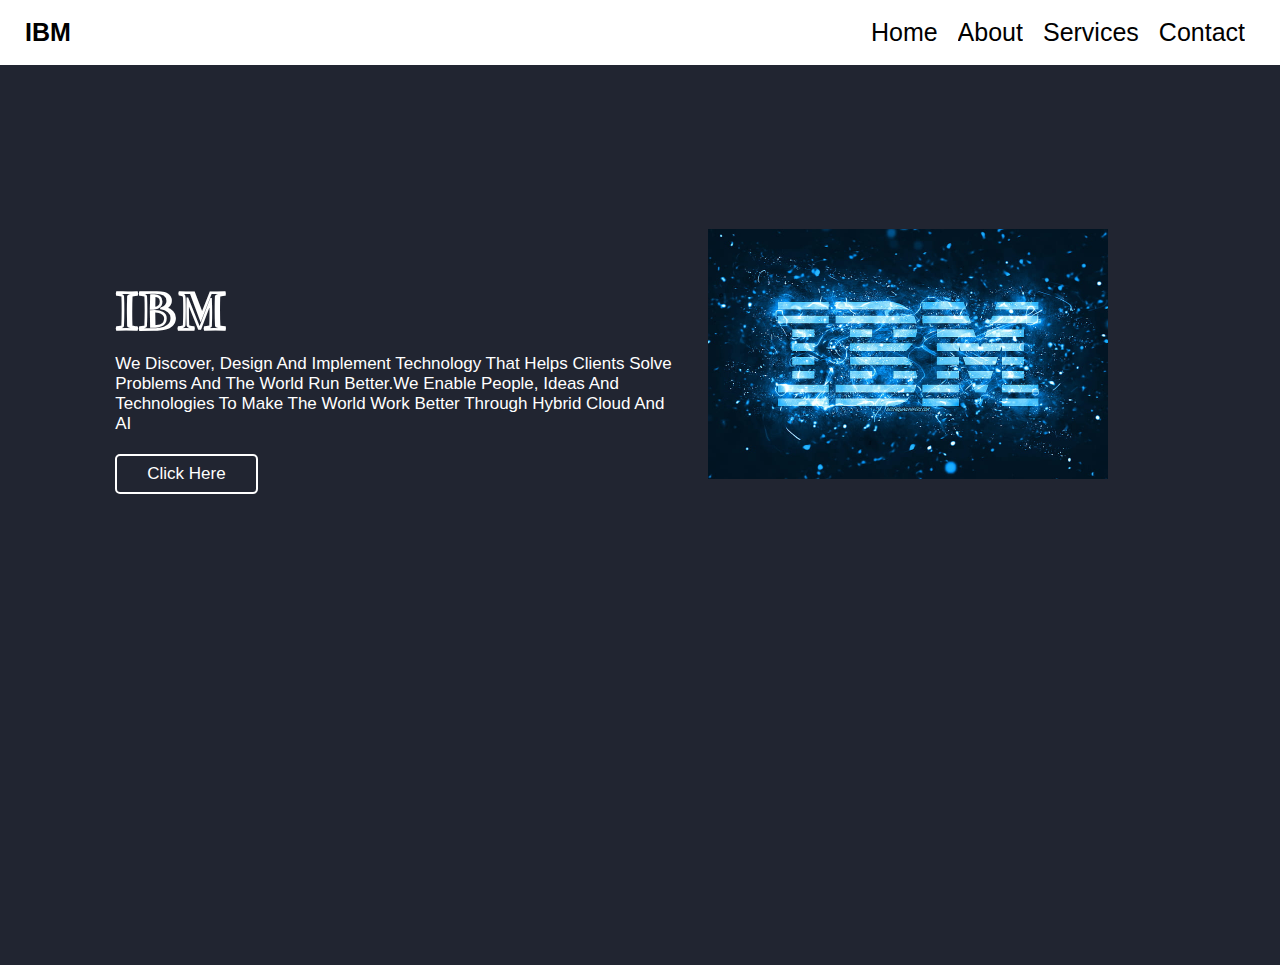
<file: Aryan_Internship/Task 3/index.html>
<!DOCTYPE html>
<!DOCTYPE html>
<html lang="en">

<head>
    <meta charset="UTF-8" />
    <meta http-equiv="X-UA-Compatible" content="IE=edge" />
    <meta name="viewport" content="width=device-width, initial-scale=1.0" />

    <link rel="stylesheet" href="style.css" />
    <title>IBM</title>
    <link rel="stylesheet" href="https://cdnjs.cloudflare.com/ajax/libs/font-awesome/5.15.3/css/all.min.css" />
    <link rel="stylesheet" href="https://cdnjs.cloudflare.com/ajax/libs/font-awesome/6.4.0/css/all.min.css" integrity="sha512-iecdLmaskl7CVkqkXNQ/ZH/XLlvWZOJyj7Yy7tcenmpD1ypASozpmT/E0iPtmFIB46ZmdtAc9eNBvH0H/ZpiBw==" crossorigin="anonymous" referrerpolicy="no-referrer" />
</head>

<body>
    <!-- header section starts  -->

    <header>
        <section class="nav">
            <!-- We can also insert any logo here     -->

            <!-- We can also insert any logo here     -->
            <div class="logo">
                <a href="index.html">IBM</a>
            </div>

            <!--  checkbox to control the icon's state    -->
            <input id="menu-toggle" type="checkbox" />
            <label class="menu-button-container" for="menu-toggle">
          <div class="menu-button"></div>
        </label>
            <!--  main menu    -->
            <ul class="menu">
                <li><a href="#home">Home</a></li>
                <li><a href="#speciality">About</a></li>
                <li><a href="#popular">Services</a></li>
                <li><a href="#review">Contact</a></li>
            </ul>
        </section>
    </header>
    <section class="home" id="home ">
        <div class="content">
            <!-- Tagline -->
            <h3 class="mainfont">
                IBM
            </h3>
            <!--Description  -->
            <p>
                We discover, design and implement technology that helps clients solve problems and the world run better.We enable people, ideas and technologies to make the world work better through hybrid cloud and AI
            </p>

            <!-- CTA -->
            <a href="# " class="btn">Click Here</a>
        </div>
        <!-- Hero image -->

        <div class="image">
            <img src="ibm.jpg" alt=" " />
        </div>

    <div class="const2">
        <ul>
            <li><i class="fa-brands fa-twitter"></i></li>
            <li><i class="fa-brands fa-facebook-f"></i></li>
            <li><i class="fa-brands fa-google-plus-g"></i></li>
            <li><i class="fa-brands fa-instagram"></i></li>
            <li><i class="fa-brands fa-youtube"></i></li>
        </ul>
    </div>
</body>
</html>
</file>
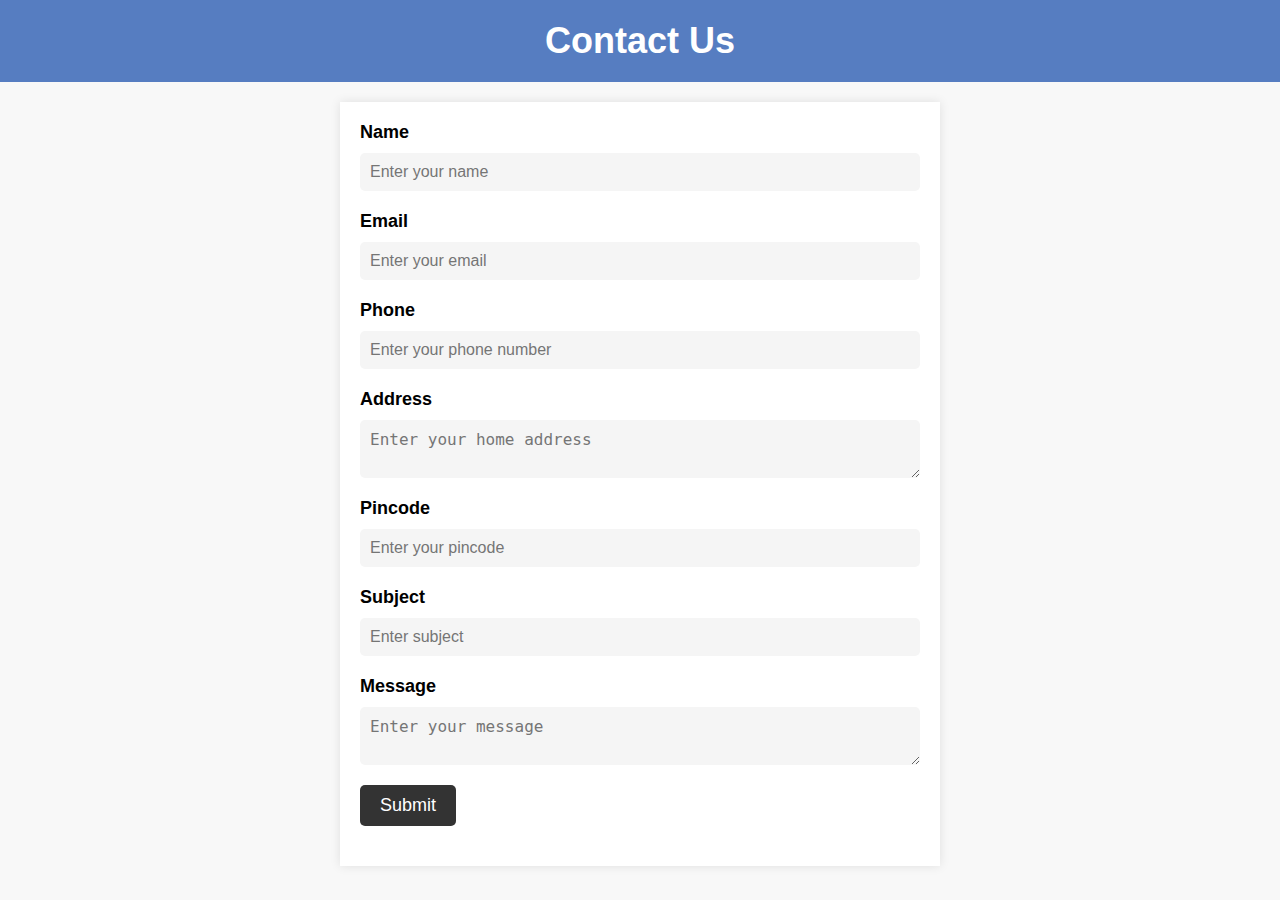
<file: Aryan_Internship/contact.html>
<!DOCTYPE html>
<html lang="en">

<head>
  <meta charset="UTF-8">
  <meta http-equiv="X-UA-Compatible" content="IE=edge">
  <meta name="viewport" content="width=device-width, initial-scale=1.0">
  <title>CONTACT US</title>
  <style>
    * {
      box-sizing: border-box;
    }

    body {
      margin: 0;
      padding: 0;
      font-family: Arial, Helvetica, sans-serif;
      background-color: #f8f8f8;
    }

    header {
      background-color: #567dc1;
      color: #fff;
      padding: 20px;
      text-align: center;
    }

    h1 {
      margin: 0;
      font-size: 36px;
    }

    main {
      padding: 20px;
      margin: 20px auto;
      max-width: 600px;
      background-color: #fff;
      box-shadow: 0 0 10px rgba(0, 0, 0, 0.1);
    }

    form {
      display: flex;
      flex-wrap: wrap;
      justify-content: space-between;
      align-items: center;
      margin-bottom: 20px;
    }

    label {
      display: block;
      margin-bottom: 10px;
      font-weight: bold;
      font-size: 18px;
    }

    input[type="text"],
    input[type="email"],
    input[type="tel"],
    textarea {
      padding: 10px;
      border: none;
      border-radius: 5px;
      background-color: #f5f5f5;
      font-size: 16px;
      width: 100%;
      margin-bottom: 20px;
    }

    input[type="submit"] {
      background-color: #333;
      color: #fff;
      padding: 10px 20px;
      border: none;
      border-radius: 5px;
      font-size: 18px;
      cursor: pointer;
      transition: all 0.3s ease;
    }

    input[type="submit"]:hover {
      background-color: #fff;
      color: #333;
    }

    footer
    {
      background-color: #567dc1;
      text-align: center;
      }
      p
      {
        color: #f5f5f5;
      }

      </style>
</head>
<body>
  <script src="validation.js"></script>
  <header>
    <h1>Contact Us</h1>
  </header>
  <main>
    <form name="form1" id="form1" method="post" action="https://script.google.com/macros/s/AKfycbyXuwiFUdgxCSGUoNWM4pU7EaxpxfUCHuyJTehyhfAA-YzG7nR9TuS0ccega3J68Nv1qg/exec"
      onsubmit="return validateform()">
      <label for="name">Name</label>
      <input type="text" id="name" name="name" placeholder="Enter your name" required>

      <label for="email">Email</label>
      <input type="email" id="email" name="email" placeholder="Enter your email" required>

      <label for="phone">Phone</label>
      <input type="tel" id="phone" name="phone" placeholder="Enter your phone number" required>

      <label for="address">Address</label>
      <textarea id="address" name="address" placeholder="Enter your home address" required></textarea>

      <label for="pincode">Pincode</label>
      <input type="text" id="pincode" name="pincode" placeholder="Enter your pincode" required>

      <label for="subject">Subject</label>
      <input type="text" id="subject" name="subject" placeholder="Enter subject" required>

      <label for="message">Message</label>
      <textarea id="message" name="message" placeholder="Enter your message" required></textarea>

      <input type="submit" value="Submit">
    </form>
  </main>
</body>
</html>
</file>
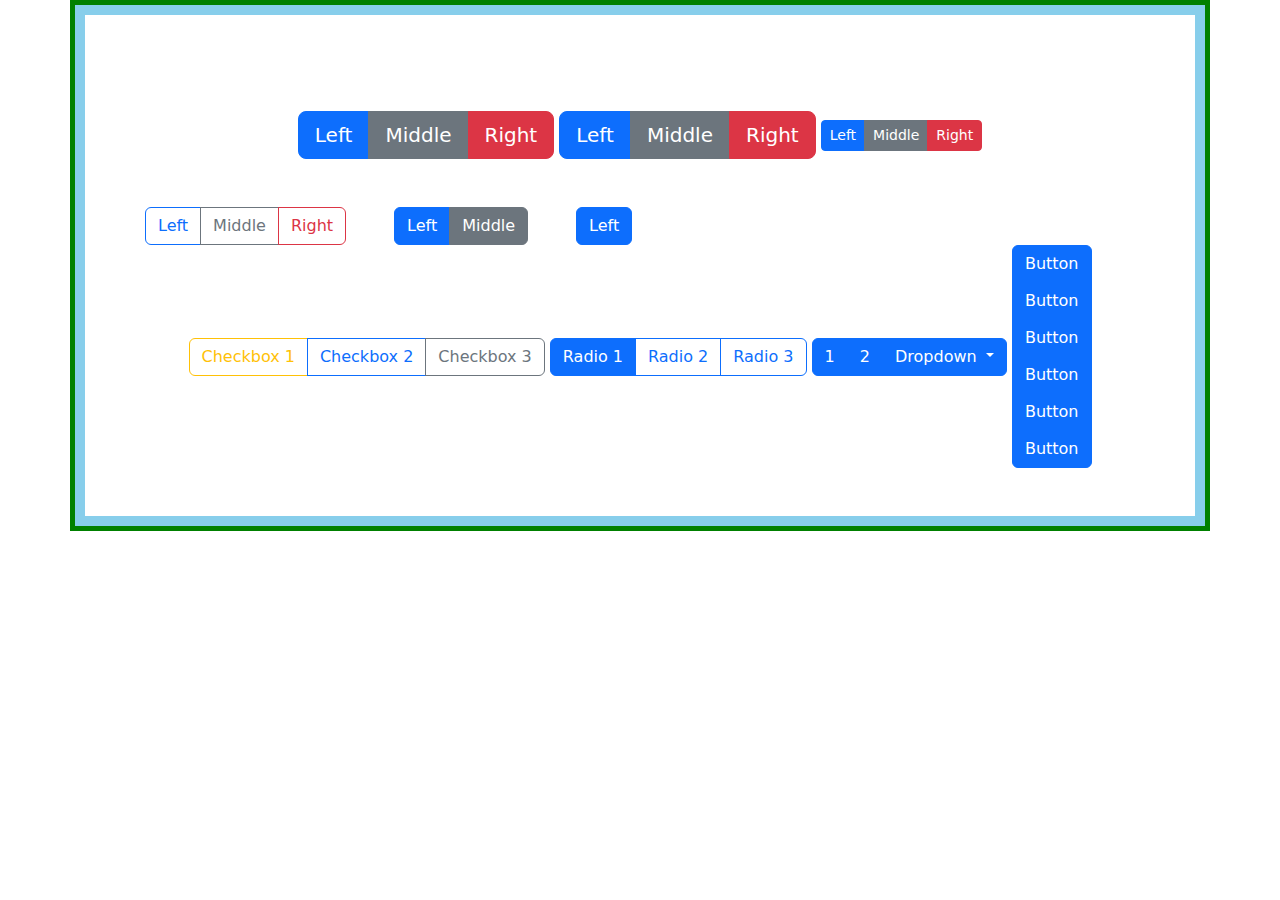
<file: Aryan_Internship/Bootstrap/btngroup.html>
<!DOCTYPE html>
<html lang="en">
<head>
  <meta charset="UTF-8">
  <meta name="viewport" content="width=device-width, initial-scale=1.0, shrink-to-fit=no">
  <title>Vertical</title>
  <link href="https://cdn.jsdelivr.net/npm/bootstrap@5.2.3/dist/css/bootstrap.min.css" rel="stylesheet">
  <script src="https://cdn.jsdelivr.net/npm/bootstrap@5.2.3/dist/js/bootstrap.bundle.min.js"></script>
  <link rel="stylesheet" href="btngroup.css">
</head>
<body>
<div class="container">
  <div class="row p-5">
    <div class="col-md-12 text-center">
        <div class="btn-group btn-group-lg ">
            <button type="button" class="btn btn-primary btn-lg">Left</button>
            <button type="button" class="btn btn-secondary btn-lg">Middle</button>
            <button type="button" class="btn btn-danger btn-lg">Right</button>
        </div>
        <div class="btn-group my-5">
            <button type="button" class="btn btn-primary btn-lg">Left</button>
            <button type="button" class="btn btn-secondary btn-lg">Middle</button>
            <button type="button" class="btn btn-danger btn-lg">Right</button>               
        </div>
        <div class="btn-group btn-group-sm">
            <button type="button" class="btn btn-primary btn-lg">Left</button>
            <button type="button" class="btn btn-secondary btn-lg">Middle</button>
            <button type="button" class="btn btn-danger btn-lg">Right</button>               
        </div>
            <div class="btn-toolbar">
                <div class="btn-group">
                    <button type="button" class="btn btn-outline-primary">Left</button>
                    <button type="button" class="btn btn-outline-secondary">Middle</button>
                    <button type="button" class="btn btn-outline-danger ">Right</button>               
                </div>   
            <div class="btn-group mx-5">
                <button type="button" class="btn btn-primary">Left</button>
                <button type="button" class="btn btn-secondary">Middle</button>               
            </div>
            <div class="btn-group">
                <button type="button" class="btn btn-primary">Left</button>            
            </div>
            </div>
            <div class="btn-group" role="group" aria-label="Basic checkbox toggle button group">
                <input type="checkbox" class="btn-check" id="btncheck1" autocomplete="off">
                <label class="btn btn-outline-warning" for="btncheck1">Checkbox 1</label>
              
                <input type="checkbox" class="btn-check" id="btncheck2" autocomplete="off">
                <label class="btn btn-outline-primary" for="btncheck2">Checkbox 2</label>
              
                <input type="checkbox" class="btn-check" id="btncheck3" autocomplete="off">
                <label class="btn btn-outline-secondary" for="btncheck3">Checkbox 3</label>
              </div>
              <div class="btn-group" role="group" aria-label="Basic radio toggle button group">
                <input type="radio" class="btn-check" name="btnradio" id="btnradio1" autocomplete="off" checked>
                <label class="btn btn-outline-primary" for="btnradio1">Radio 1</label>
              
                <input type="radio" class="btn-check" name="btnradio" id="btnradio2" autocomplete="off">
                <label class="btn btn-outline-primary" for="btnradio2">Radio 2</label>
              
                <input type="radio" class="btn-check" name="btnradio" id="btnradio3" autocomplete="off">
                <label class="btn btn-outline-primary" for="btnradio3">Radio 3</label>
              </div>
              <div class="btn-group" role="group" aria-label="Button group with nested dropdown">
                <button type="button" class="btn btn-primary">1</button>
                <button type="button" class="btn btn-primary">2</button>
              
                <div class="btn-group" role="group">
                  <button type="button" class="btn btn-primary dropdown-toggle" data-bs-toggle="dropdown" aria-expanded="false">
                    Dropdown
                  </button>
                  <ul class="dropdown-menu">
                    <li><a class="dropdown-item" href="#">Dropdown link</a></li>
                    <li><a class="dropdown-item" href="#">Dropdown link</a></li>
                  </ul>
                </div>
              </div>
              <div class="btn-group-vertical" role="group" aria-label="Vertical button group">
                <button type="button" class="btn btn-primary">Button</button>
                <button type="button" class="btn btn-primary">Button</button>
                <button type="button" class="btn btn-primary">Button</button>
                <button type="button" class="btn btn-primary">Button</button>
                <button type="button" class="btn btn-primary">Button</button>
                <button type="button" class="btn btn-primary">Button</button>
              </div>    

    </div>
  </div>
</div>
  
</body>
</html>
</file>
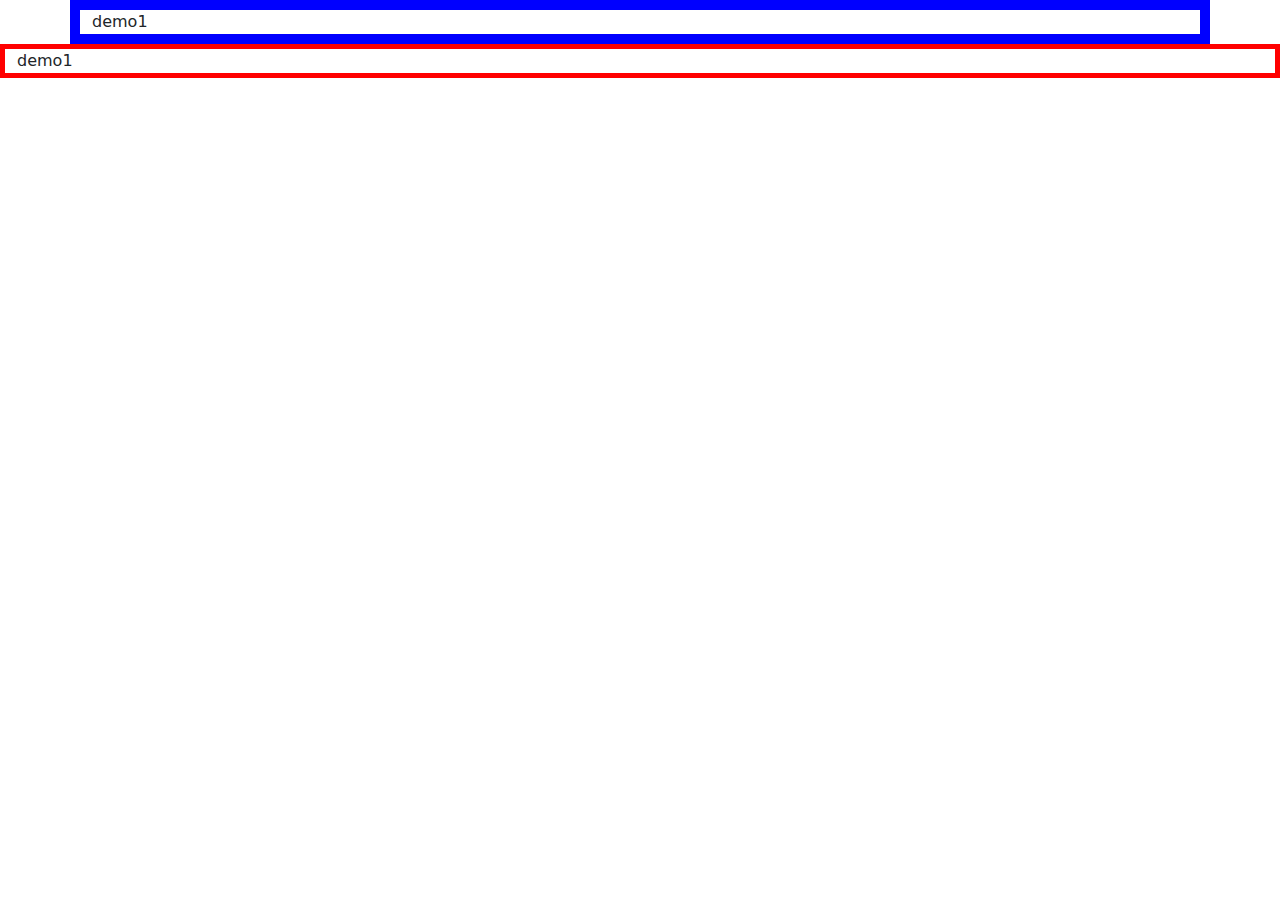
<file: Aryan_Internship/Bootstrap/container.html>
<!DOCTYPE html>
<html lang="en">
<head>
  <meta charset="UTF-8">
  <meta name="viewport" content="width=device-width, initial-scale=1.0, shrink-to-fit=no">
  <title>Container</title>
  <link href="https://cdn.jsdelivr.net/npm/bootstrap@5.2.3/dist/css/bootstrap.min.css" rel="stylesheet">
  <script src="https://cdn.jsdelivr.net/npm/bootstrap@5.2.3/dist/js/bootstrap.bundle.min.js"></script>
  <link rel="stylesheet" href="boot.css">
</head>
<body>
<div class="container">
  demo1
</div>
<div class="container-fluid">
  demo1
</div>
  
</body>
</html>
</file>
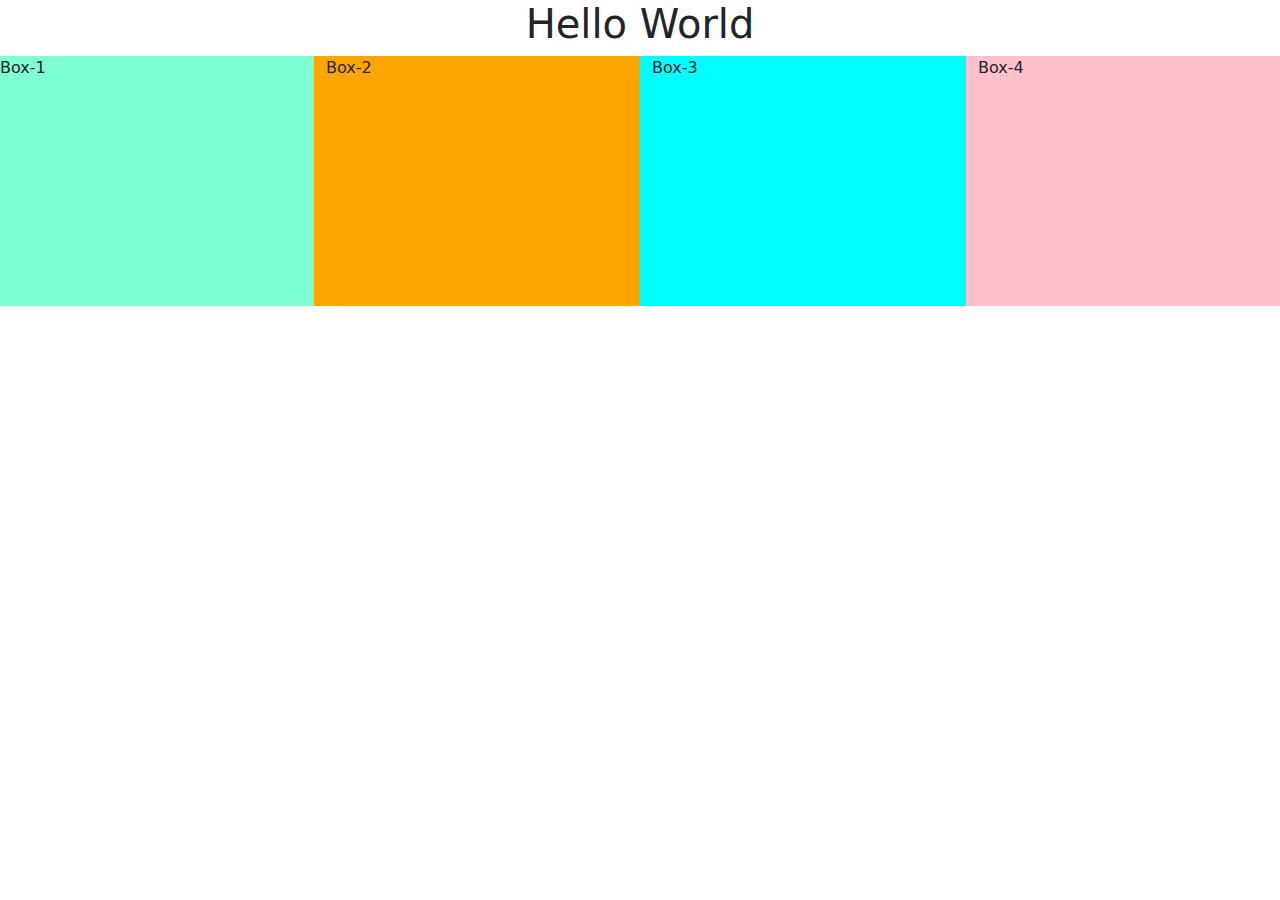
<file: Aryan_Internship/Bootstrap/demowebsite.html>
<!DOCTYPE html>
<html lang="en">
<head>
  <meta charset="UTF-8">
  <meta name="viewport" content="width=device-width, initial-scale=1.0, shrink-to-fit=no">
  <title>Container</title>
  <link href="https://cdn.jsdelivr.net/npm/bootstrap@5.2.3/dist/css/bootstrap.min.css" rel="stylesheet">
  <script src="https://cdn.jsdelivr.net/npm/bootstrap@5.2.3/dist/js/bootstrap.bundle.min.js"></script>
  <link rel="stylesheet" href="demowebsite.css">
</head>
<body>
<div class="container-fluid">
  <h1>Hello World</h1>
</div>
</div>
    <div class="table">
        <div class="row">
            <div class="col-3 col-sm-12 col-lg-3 box-1">Box-1</div>
            <div class="col-3 col-sm-12 col-lg-3 box-2">Box-2</div>
            <div class="col-3 col-sm-12 col-lg-3 box-3">Box-3</div>
            <div class="col-3 col-sm-12 col-lg-3 box-4">Box-4</div>   
        </div>
    </div>
</body>
</html>
</file>
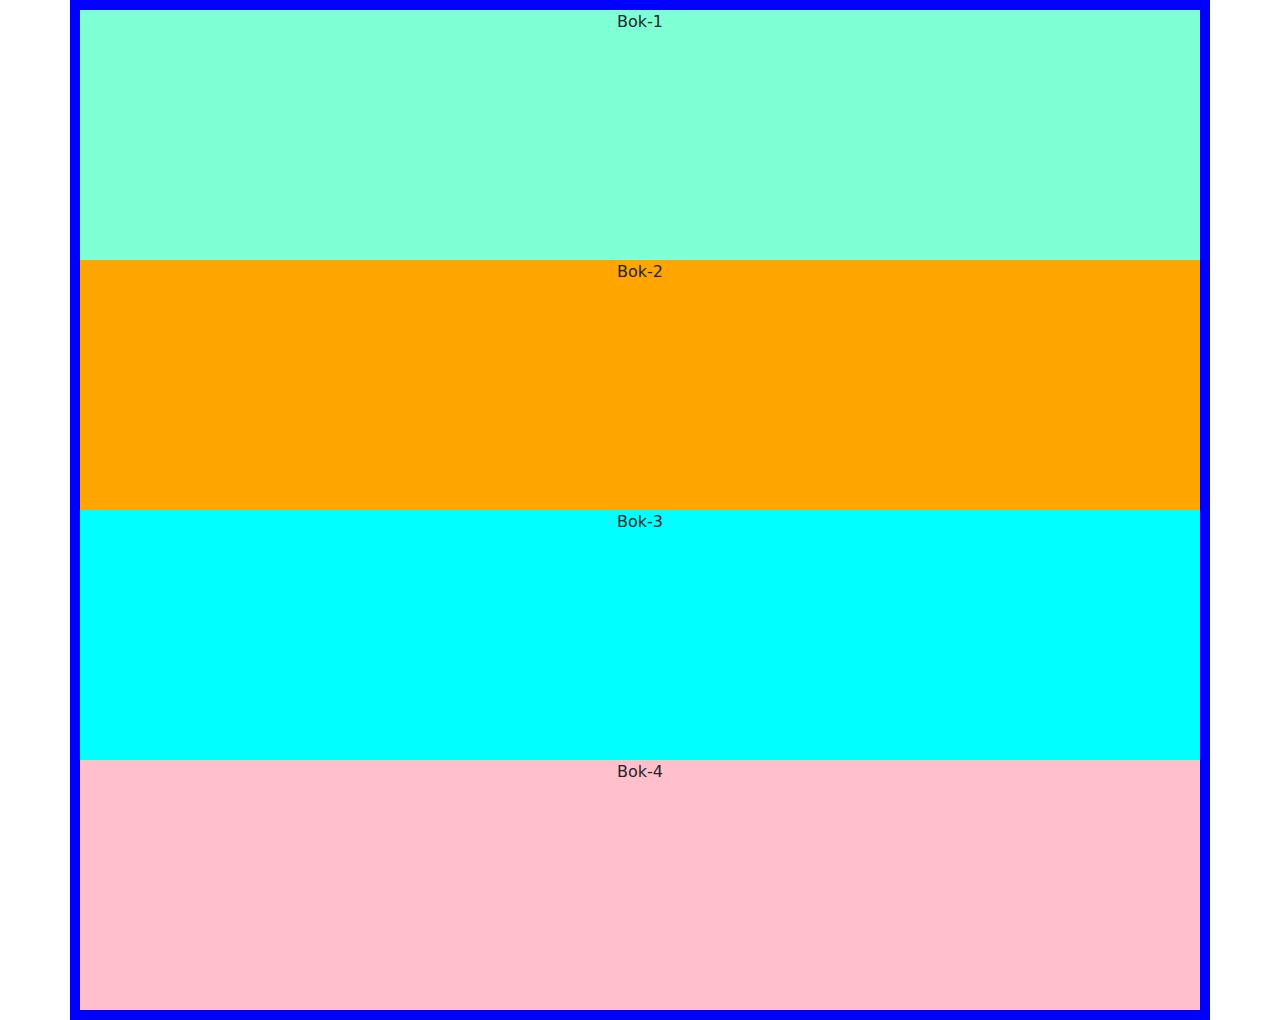
<file: Aryan_Internship/Bootstrap/grid.html>
<!DOCTYPE html>
<html lang="en">
<head>
  <meta charset="UTF-8">
  <meta name="viewport" content="width=device-width, initial-scale=1.0, shrink-to-fit=no">
  <title>Container</title>
  <link href="https://cdn.jsdelivr.net/npm/bootstrap@5.2.3/dist/css/bootstrap.min.css" rel="stylesheet">
  <script src="https://cdn.jsdelivr.net/npm/bootstrap@5.2.3/dist/js/bootstrap.bundle.min.js"></script>
  <link rel="stylesheet" href="grid.css">
</head>
<body>
    <div class="container">
        <div class="row">
            <div class="col col-md-12 col-xxl-12 box-1">Bok-1</div>
            <div class="col col-md-12 col-xxl-12 box-2">Bok-2</div>
            <div class="col col-md-12 col-xxl-12 box-3">Bok-3</div>
            <div class="col col-md-12 col-xxl-12 box-4">Bok-4</div>
    </div>   
</div>
</body></body>
</body>
</html>
</file>
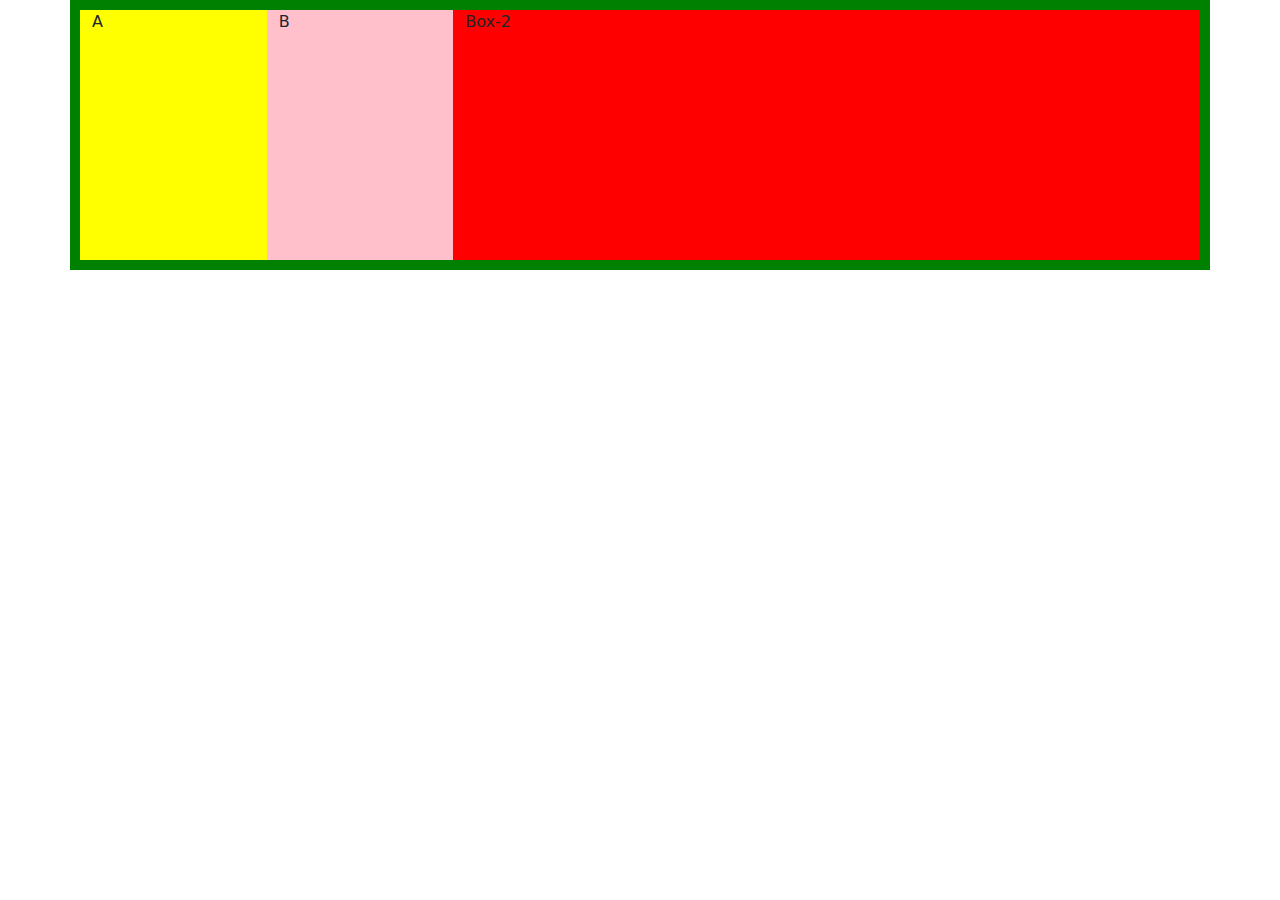
<file: Aryan_Internship/Bootstrap/Nesting.html>
<!DOCTYPE html>
<html lang="en">
<head>
  <meta charset="UTF-8">
  <meta name="viewport" content="width=device-width, initial-scale=1.0, shrink-to-fit=no">
  <title>Grid</title>
  <link href="https://cdn.jsdelivr.net/npm/bootstrap@5.2.3/dist/css/bootstrap.min.css" rel="stylesheet">
  <script src="https://cdn.jsdelivr.net/npm/bootstrap@5.2.3/dist/js/bootstrap.bundle.min.js"></script>
  <link rel="stylesheet" href="Nesting.css">
</head>
<body>
<div class="container">
  <div class="row">
    <div class="col col-lg-4 box-1">
        <div class="row">
            <div class="col-md-6 box-1">A</div>
            <div class="col-md-6 box-2">B</div>
        </div>
    </div>
    <div class="col col-lg-8 box-4">Box-2</div>
  </div>
</div>
  
</body>
</html>
</file>
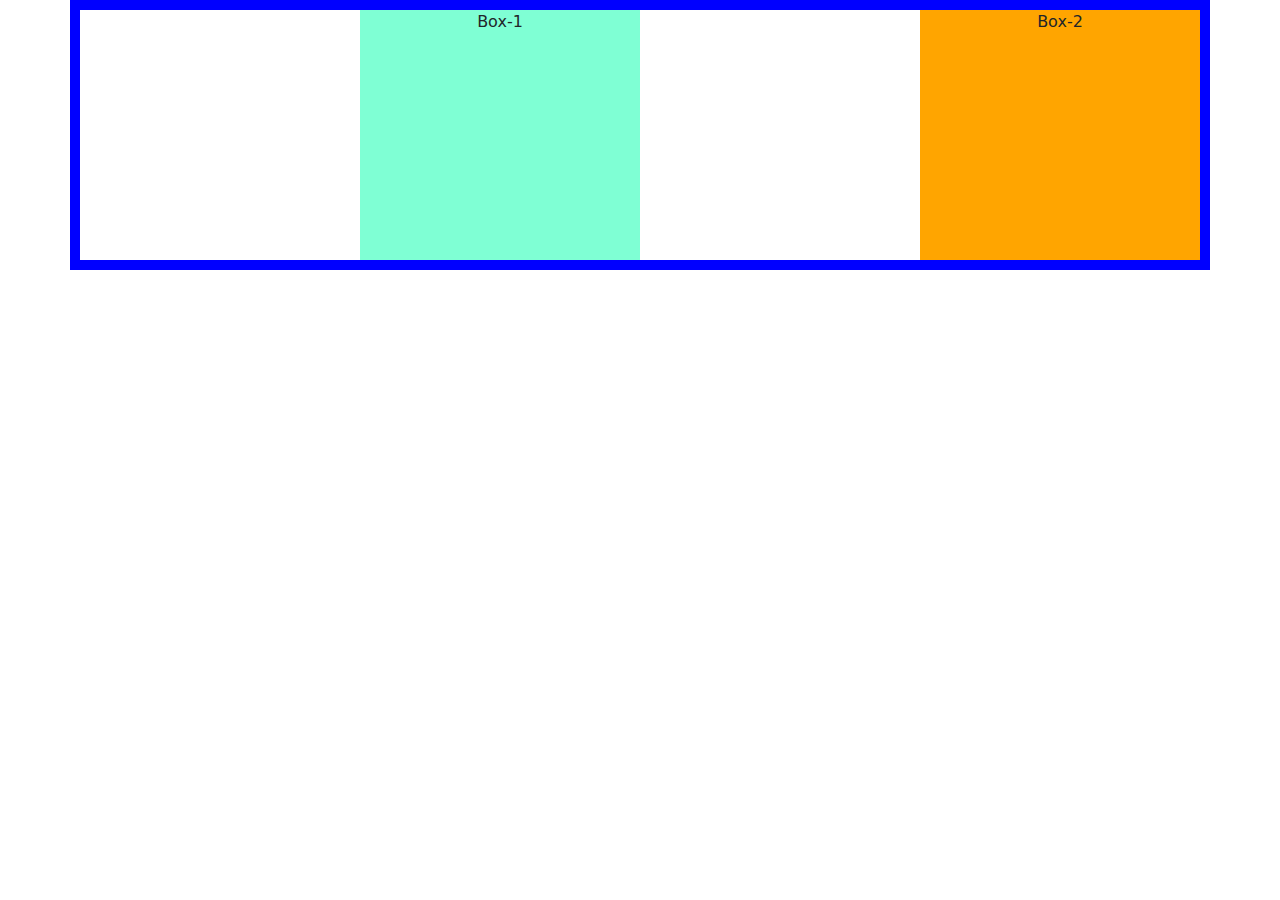
<file: Aryan_Internship/Bootstrap/offset.html>
<!DOCTYPE html>
<html lang="en">
<head>
  <meta charset="UTF-8">
  <meta name="viewport" content="width=device-width, initial-scale=1.0, shrink-to-fit=no">
  <title>Container</title>
  <link href="https://cdn.jsdelivr.net/npm/bootstrap@5.2.3/dist/css/bootstrap.min.css" rel="stylesheet">
  <script src="https://cdn.jsdelivr.net/npm/bootstrap@5.2.3/dist/js/bootstrap.bundle.min.js"></script>
  <link rel="stylesheet" href="grid.css">
</head>
<body>
    <div class="container">
        <div class="row">
            <div class="col col-md-3 offset-md-3 box-1">Box-1</div>
            <div class="col col-md-3 offset-md-3 box-2">Box-2</div> 
    </div>   
</div>
</body></body>
</body>
</html>
</file>
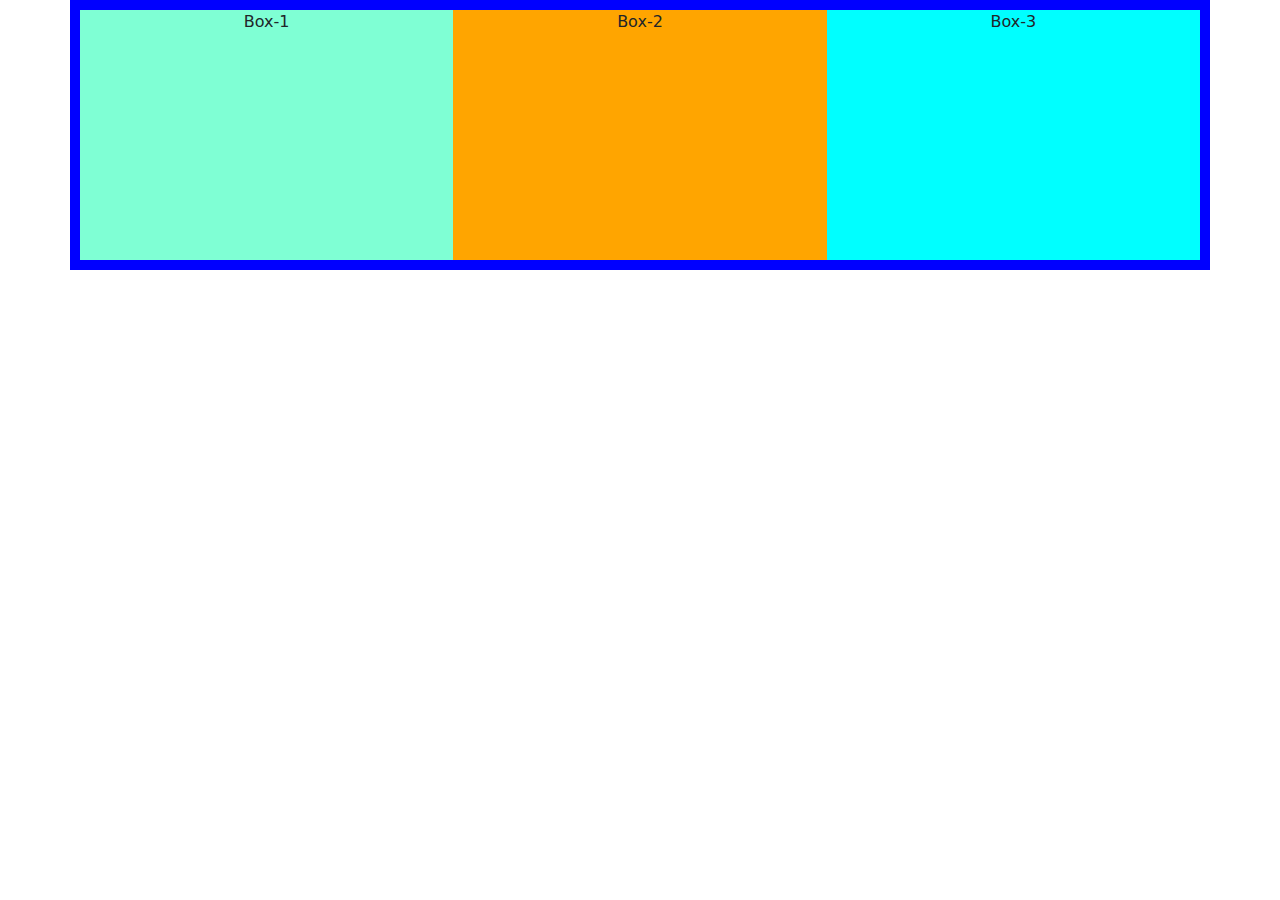
<file: Aryan_Internship/Bootstrap/order.html>
<!DOCTYPE html>
<html lang="en">
<head>
  <meta charset="UTF-8">
  <meta name="viewport" content="width=device-width, initial-scale=1.0, shrink-to-fit=no">
  <title>Container</title>
  <link href="https://cdn.jsdelivr.net/npm/bootstrap@5.2.3/dist/css/bootstrap.min.css" rel="stylesheet">
  <script src="https://cdn.jsdelivr.net/npm/bootstrap@5.2.3/dist/js/bootstrap.bundle.min.js"></script>
  <link rel="stylesheet" href="grid.css">
</head>
<body>
    <div class="container">
        <div class="row">
            <div class="col col-xxl-4 order-xxl-last box-1">Box-1</div>
            <div class="col col-xxl-4 box-2">Box-2</div>
            <div class="col col-xxl-4 order-xxl-first box-3">Box-3</div> 
    </div>   
</div>
</body></body>
</body>
</html>
</file>
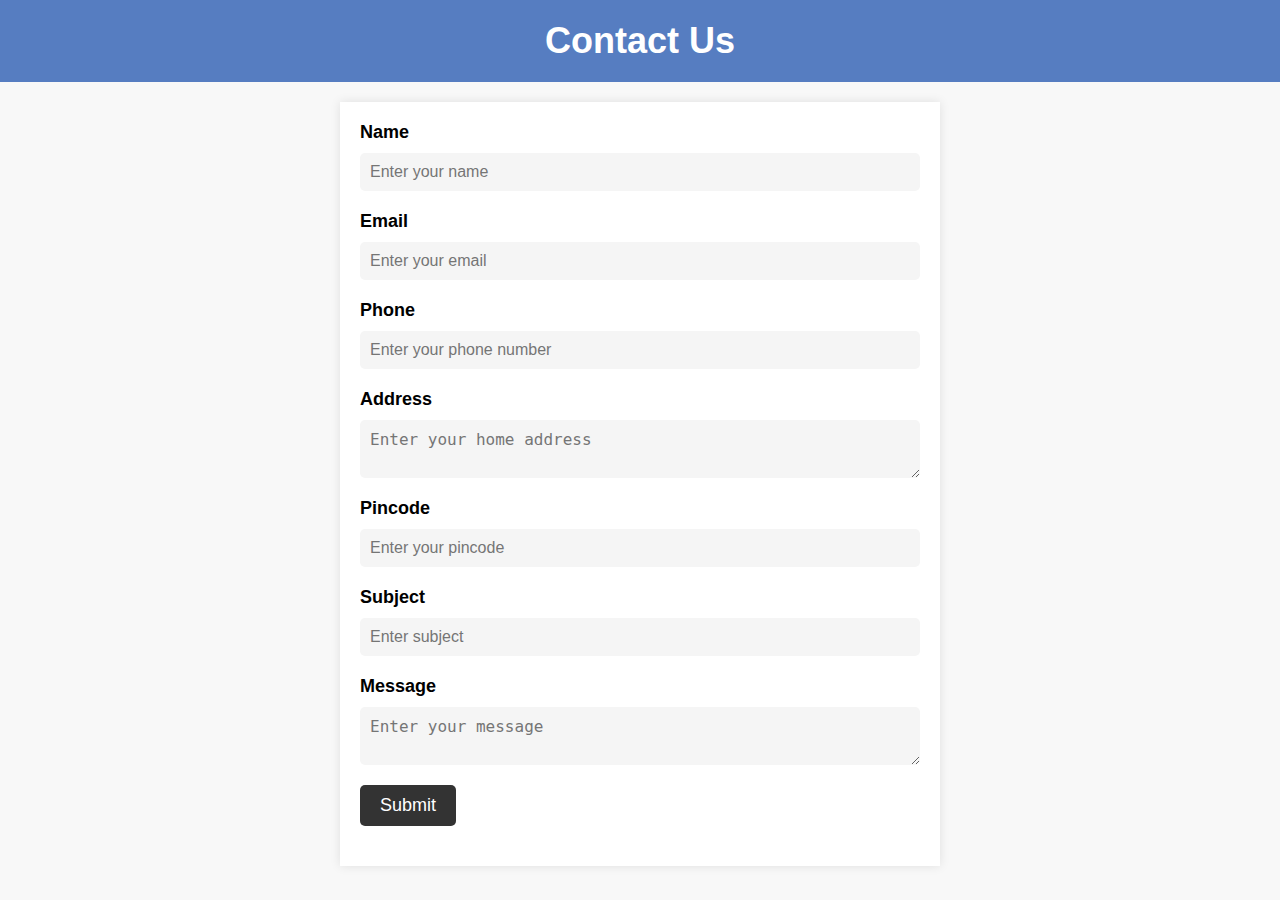
<file: Aryan_Internship/Task1 & Task2/contact.html>
<!DOCTYPE html>
<html lang="en">

<head>
  <meta charset="UTF-8">
  <meta http-equiv="X-UA-Compatible" content="IE=edge">
  <meta name="viewport" content="width=device-width, initial-scale=1.0">
  <title>CONTACT US</title>
  <style>
    * {
      box-sizing: border-box;
    }

    body {
      margin: 0;
      padding: 0;
      font-family: Arial, Helvetica, sans-serif;
      background-color: #f8f8f8;
    }

    header {
      background-color: #567dc1;
      color: #fff;
      padding: 20px;
      text-align: center;
    }

    h1 {
      margin: 0;
      font-size: 36px;
    }

    main {
      padding: 20px;
      margin: 20px auto;
      max-width: 600px;
      background-color: #fff;
      box-shadow: 0 0 10px rgba(0, 0, 0, 0.1);
    }

    form {
      display: flex;
      flex-wrap: wrap;
      justify-content: space-between;
      align-items: center;
      margin-bottom: 20px;
    }

    label {
      display: block;
      margin-bottom: 10px;
      font-weight: bold;
      font-size: 18px;
    }

    input[type="text"],
    input[type="email"],
    input[type="tel"],
    textarea {
      padding: 10px;
      border: none;
      border-radius: 5px;
      background-color: #f5f5f5;
      font-size: 16px;
      width: 100%;
      margin-bottom: 20px;
    }

    input[type="submit"] {
      background-color: #333;
      color: #fff;
      padding: 10px 20px;
      border: none;
      border-radius: 5px;
      font-size: 18px;
      cursor: pointer;
      transition: all 0.3s ease;
    }

    input[type="submit"]:hover {
      background-color: #fff;
      color: #333;
    }

    footer
    {
      background-color: #567dc1;
      text-align: center;
      }
      p
      {
        color: #f5f5f5;
      }

      </style>
</head>
<body>
  <header>
    <h1>Contact Us</h1>
  </header>
  <main>
    <form method="post" action="https://script.google.com/macros/s/AKfycbyXuwiFUdgxCSGUoNWM4pU7EaxpxfUCHuyJTehyhfAA-YzG7nR9TuS0ccega3J68Nv1qg/exec">
      <label for="name">Name</label>
      <input type="text" id="name" name="name" placeholder="Enter your name" required>

      <label for="email">Email</label>
      <input type="email" id="email" name="email" placeholder="Enter your email" required>

      <label for="phone">Phone</label>
      <input type="tel" id="phone" name="phone" placeholder="Enter your phone number" required>

      <label for="address">Address</label>
      <textarea id="address" name="address" placeholder="Enter your home address" required></textarea>

      <label for="pincode">Pincode</label>
      <input type="text" id="pincode" name="pincode" placeholder="Enter your pincode" required>

      <label for="subject">Subject</label>
      <input type="text" id="subject" name="subject" placeholder="Enter subject" required>

      <label for="message">Message</label>
      <textarea id="message" name="message" placeholder="Enter your message" required></textarea>

      <input type="submit" value="Submit">
    </form>
  </main>
</body>
</html>
</file>
<file: Aryan_Internship/Task 3/style.css>
@import url("https://fonts.googleapis.com/css2?family=Jacques+Francois+Shadow&display=swap");
* {
    font-family: "Nunito", sans-serif;
    margin: 0;
    padding: 0;
    box-sizing: border-box;
    outline: none;
    border: none;
    text-decoration: none;
    text-transform: capitalize;
    transition: all 0.2s linear;
}

html {
    font-size: 62.5%;
}

body {
    background: #212531;
    margin: 0;
}

header {
    margin: 0px;
}



a {
    text-decoration: none;
    color: #000;
}

ul {
    list-style: none;
}

section {
    padding: 2rem 9%;
}

.logo {
    font-size: 2.5rem;
    font-weight: bolder;
    color: #666;
    display: inline-block;
}

.logo i {
    padding-right: 2rem;
    color: black;
}

.order {
    text-shadow: -1px -1px 0 yellow, 1px -1px 0 yellow, -1px 1px 0 yellow, 1px 1px yellow;
}

.nav {
    display: flex;
    flex-direction: row;
    align-items: center;
    justify-content: space-between;
    background: white;
    color: black;
    height: 65px;
    padding: 1em;
    font-size: 25px;
}

.menu li:hover {
    cursor: pointer;
    transform: scale(1.2);
}

.menu {
    display: flex;
    flex-direction: row;
    list-style-type: none;
    margin: 0;
}

.menu>li {
    margin: 0 1rem;
    overflow: hidden;
}
/*Container for menu button  */

.menu-button-container {
    display: none;
    height: 100%;
    width: 30px;
    cursor: pointer;
    flex-direction: column;
    justify-content: center;
    align-items: center;
}

#menu-toggle {
    display: none;
}
/*  Creating the menu button */

.menu-button,
.menu-button::before,
.menu-button::after {
    display: block;
    background-color: black;
    position: absolute;
    height: 6px;
    width: 32px;
    border-radius: 3px;
    color: white;
}

.menu-button::before {
    content: "";
    margin-top: -8px;
}

.menu-button::after {
    content: "";
    margin-top: 8px;
}

#menu-toggle:checked+.menu-button-container .menu-button::before {
    margin-top: 0px;
    transform: rotate(45deg);
}

#menu-toggle:checked+.menu-button-container .menu-button {
    background: rgba(255, 255, 255, 0);
}

#menu-toggle:checked+.menu-button-container .menu-button::after {
    margin-top: 0px;
    /*  transforms the hamburger icon into a cross  */
    transform: rotate(-45deg);
}
/* Styling the hero section */

.home {
    display: flex;
    flex-wrap: wrap;
    gap: 1.5rem;
    min-height: 100vh;
    align-items: center;
}

.home .content {
    flex: 1 1 40rem;
    padding-top: 6.5rem;
}
/* Styling the main image */

.home .image {
    flex: 1 1 30rem;
}

.home .image img {
    width: 90%;
    height: 90%;
    padding: 1rem;
    animation: float 3s linear infinite;
}
/* animating the main image   */

@keyframes float {
    0%,
    100% {
        transform: translateY(0rem);
    }
    50% {
        transform: translateY(3rem);
    }
}

.home .content h3 {
    font-size: 5rem;
    color: white;
}
/* Styling the content */

.yellowColor {
    color: yellow;
}

.mainfont {
    font-family: "Jacques Francois Shadow", cursive;
}

.home .content p {
    font-size: 1.7rem;
    color: white;
    padding: 1rem 0;
}

.heading {
    text-align: center;
    font-size: 3.5rem;
    padding: 1rem;
    color: #666;
}
/* Styling the buttons  */

.btn {
    display: inline-block;
    padding: 0.8rem 3rem;
    border: 0.2rem solid white;
    color: white;
    cursor: pointer;
    font-size: 1.7rem;
    border-radius: 0.5rem;
    position: relative;
    overflow: hidden;
    z-index: 0;
    margin: 1rem 1rem 0 0;
}

.btn:hover {
    color: #fff;
}
/* media queries  */

@media (max-width: 991px) {
    html {
        font-size: 55%;
    }
    header {
        padding: 2rem;
    }
    section {
        padding: 2rem;
    }
}

@media (max-width: 768px) {
    .menu-button-container {
        display: flex;
    }
    .menu {
        position: absolute;
        top: 0;
        margin-top: 50px;
        left: 0;
        flex-direction: column;
        width: 100%;
        justify-content: center;
        align-items: center;
        padding: 2rem
    }
    .menu li:hover {
        transform: scale(1);
    }
    #menu-toggle~.menu li {
        height: 0;
        margin: 0;
        padding: 0;
        border: 0;
    }
    #menu-toggle:checked~.menu li {
        border: 1px solid #9f9a9a;
        height: 2.5em;
        padding: 0.5em;
    }
    .menu>li {
        display: flex;
        justify-content: center;
        margin: 0;
        padding: 0.5em 0;
        width: 100%;
        color: black;
        background-color: #e8e8e8;
    }
    .menu>li:not(:last-child) {
        border-bottom: 1px solid #444;
    }
}

@media (max-width: 450px) {
    html {
        font-size: 50%;
        overflow-x: hidden;
        overflow-y: scroll;
        text-align: center;
    }
}

.const2 ul{
    display: flex;
    list-style: none;
    padding-left: 310px;
    cursor: pointer;
}

.const2 ul li{
    padding: 10px;
    color: white;
    font-size: 25px;
}
</file>
<file: Aryan_Internship/Bootstrap/btngroup.css>
.container{
    border:5px solid green;
}

.row{
    border: 10px solid skyblue;
}

.box-1{
    background-color: yellow;
    font-size: 18px;
}

.box-2{
    background-color: pink;
    font-size: 10px;
}

.box-3{
    background-color: orange;
    font-size: 13px;
}

.box-4{
    background-color: red;
}
</file>
<file: Aryan_Internship/Bootstrap/boot.css>
.container{
    border:10px solid blue;
}

.container-fluid{
    border:5px solid red;
}
</file>
<file: Aryan_Internship/Bootstrap/demowebsite.css>
.container-fluid{
    text-align: center;
    min-width: 500px;
}
.box-1{
    min-height: 250px;
    background-color: aquamarine;
}
.box-2{
    min-height: 250px;
    background-color: orange;
}
.box-3{
    min-height: 250px;
    background-color: cyan;
}
.box-4{
    min-height: 250px;
    background-color: pink;
}
.footer{
    background-color: bisque;
    color: black;
    font-family: sans;
    padding: 10px;
}
nav{
    display:flex;
    position: relative;
    text-align: left;
}
nav ul {
	display: flex;
    padding-left: 600px;
    padding-top: 25px;
}
nav ul li{
	font-size: 25px;
	padding: 2px 17px;
	letter-spacing: 2px;
    list-style: none;
}	
nav ul li a{
	text-decoration: none;
	color:white;
	font-family: 'calibri';
	position: relative;
}
</file>
<file: Aryan_Internship/Bootstrap/grid.css>
.container{
    border:10px solid blue;
}
.box-1{
    min-height: 250px;
    background-color: aquamarine;
    text-align: center;
}
.box-2{
    min-height: 250px;
    background-color: orange;
    text-align: center;
}
.box-3{
    min-height: 250px;
    background-color: cyan;
    text-align: center;
}
.box-4{
    min-height: 250px;
    background-color: pink;
    text-align: center;
}
</file>
<file: Aryan_Internship/Bootstrap/Nesting.css>
.container{
    border:10px solid green;
}

.box-1{
    min-height: 250px;
    background-color: yellow;
}

.box-2{
    min-height: 250px;
    background-color: pink;
}

.box-3{
    min-height: 250px;
    background-color: orange;
}

.box-4{
    min-height: 250px;
    background-color: red;
}
</file>
